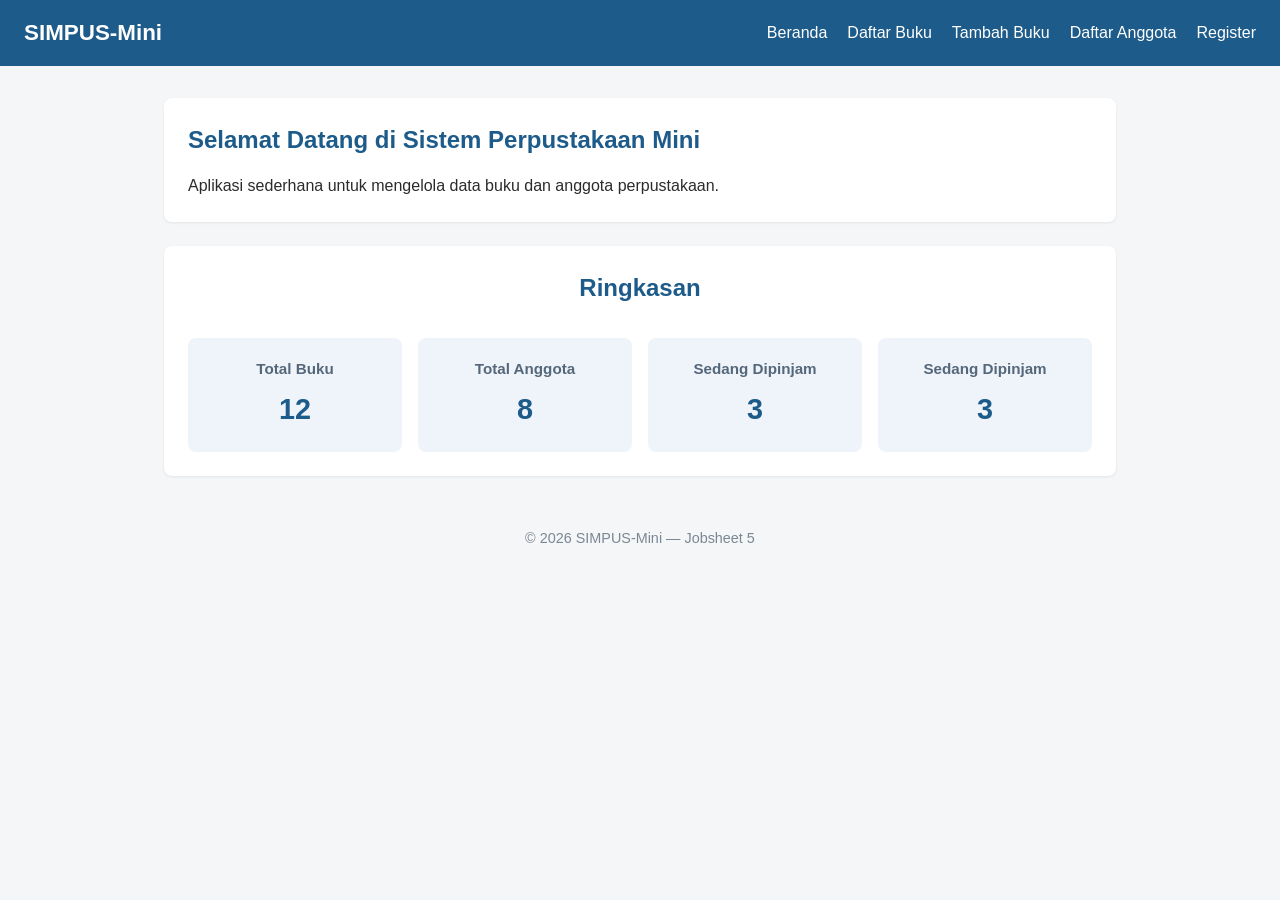
<file: Index.html>
<!DOCTYPE html>
<html lang="id">
<head>
    <meta charset="UTF-8">
    <meta name="viewport" content="width=device-width, initial-scale=1">
    <title>SIMPUS-Mini | Beranda</title>
    <link rel="stylesheet" href="assets/css/style.css">
</head>
<body>
    <header>
        <h1>SIMPUS-Mini</h1>
        <button type="button" id="nav-toggle-btn" class="nav-toggle-label" aria-label="Menu">&#9776;</button>
        <nav>
            <ul>
                <li><a href="index.html">Beranda</a></li>
                <li><a href="buku/list.html">Daftar Buku</a></li>
                <li><a href="buku/tambah.html">Tambah Buku</a></li>
                <li><a href="anggota/list.html">Daftar Anggota</a></li>
                <li><a href="Register.html">Register</a></li>
            </ul>
        </nav>
    </header>

    <main>
        <section>
            <h2>Selamat Datang di Sistem Perpustakaan Mini</h2>
            <p>Aplikasi sederhana untuk mengelola data buku dan anggota perpustakaan.</p>
        </section>

        <section>
            <h2>Ringkasan</h2>
            <article>
                <h3>Total Buku</h3>
                <p>12</p>
            </article>
            <article>
                <h3>Total Anggota</h3>
                <p>8</p>
            </article>
            <article>
                <h3>Sedang Dipinjam</h3>
                <p>3</p>
            </article>
            <article>
                <h3>Sedang Dipinjam</h3>
                <p>3</p>
            </article>
        </section>
    </main>

    <footer>
        <p>&copy; 2026 SIMPUS-Mini &mdash; Jobsheet 5</p>
    </footer>
    <script src="assets/js/app.js"></script>
</body>
</html>
</file>
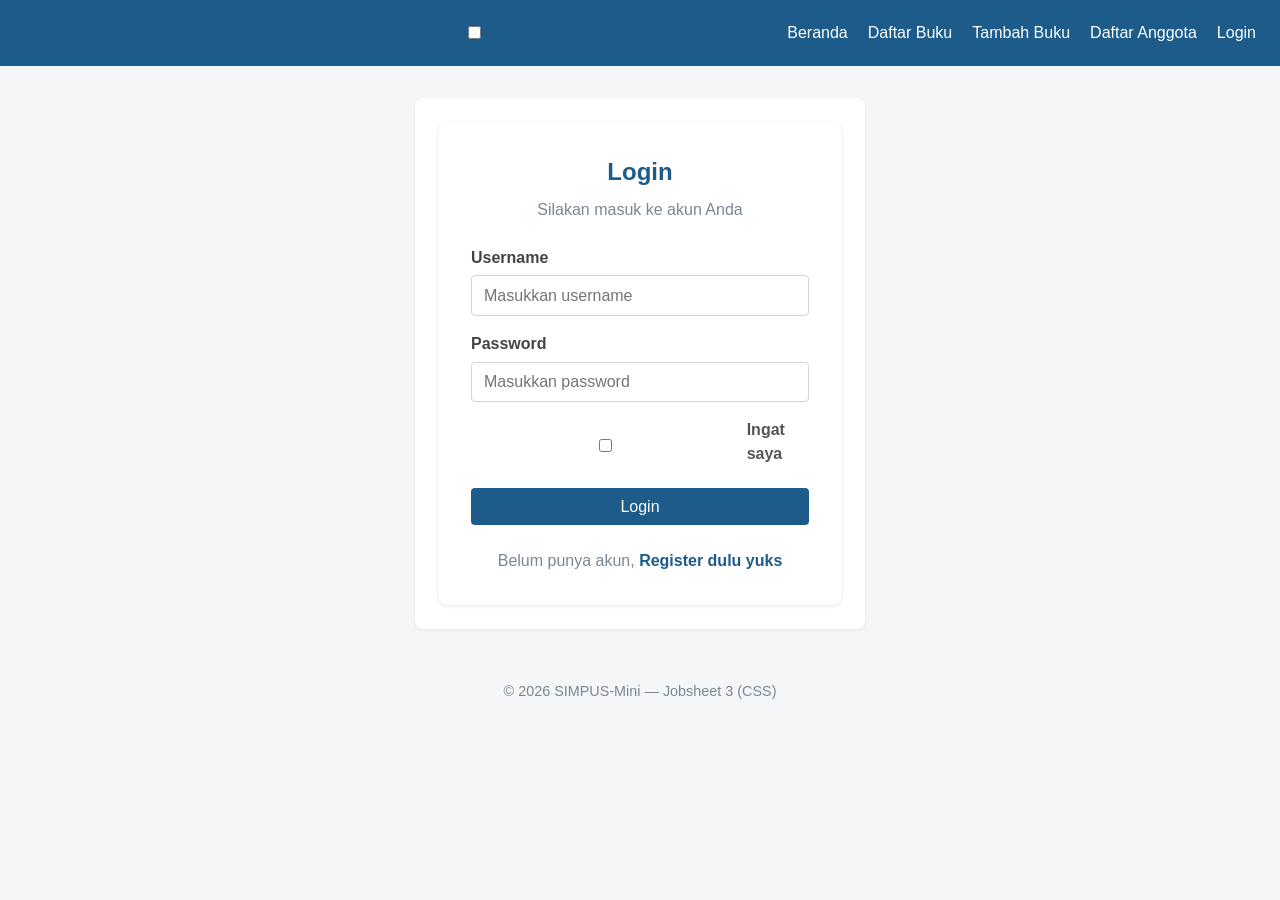
<file: Login.html>
<!doctype html>
<html lang="id">
  <head>
    <meta charset="UTF-8" />
    <meta name="viewport" content="width=device-width, initial-scale=1" />

    <title>SIMPUS-Mini | Login</title>

    <!-- CSS milik kita sendiri -->
    <link rel="stylesheet" href="assets/css/style.css" />
  </head>

  <body>

    <!-- ===== Navbar ===== -->
    <header>
      <h1>
        <a href="index.html">SIMPUS-Mini</a>
      </h1>

      <!-- Tombol hamburger -->
      <input type="checkbox" id="nav-toggle" class="nav-toggle" />
      <label for="nav-toggle" class="nav-toggle-label">&#9776;</label>

      <!-- Menu -->
      <nav>
        <ul>
          <li>
            <a href="index.html">Beranda</a>
          </li>

          <li>
            <a href="buku/list.html">Daftar Buku</a>
          </li>

          <li>
            <a href="buku/tambah.html">Tambah Buku</a>
          </li>

          <li>
            <a href="anggota/list.html">Daftar Anggota</a>
          </li>

          <li>
            <a href="Login.html">Login</a>
          </li>
        </ul>
      </nav>
    </header>


    <!-- ===== Halaman Login ===== -->
    <main>

      <section class="login-section">

        <!-- Card Login -->
        <div class="login-card">

          <!-- Judul -->
          <h2>Login</h2>

          <p class="login-description">
            Silakan masuk ke akun Anda
          </p>


          <!-- Form -->
          <form>

            <!-- Username -->
            <div class="form-group">
              <label for="username">
                Username
              </label>

              <input
                type="text"
                id="username"
                name="username"
                placeholder="Masukkan username"
                required
              />
            </div>


            <!-- Password -->
            <div class="form-group">
              <label for="password">
                Password
              </label>

              <input
                type="password"
                id="password"
                name="password"
                placeholder="Masukkan password"
                required
              />
            </div>


            <!-- Ingat saya -->
            <div class="remember">
              <input
                type="checkbox"
                id="remember"
                name="remember"
              />

              <label for="remember">
                Ingat saya
              </label>
            </div>


            <!-- Tombol Login -->
            <button type="submit" class="login-button">
              Login
            </button>


            <!-- Register -->
            <p class="register-link">
              Belum punya akun,
              <a href="Register.html">
                Register dulu yuks
              </a>
            </p>

          </form>

        </div>

      </section>

    </main>


    <!-- ===== Footer ===== -->
    <footer>
      <p>
        &copy; 2026 SIMPUS-Mini &mdash; Jobsheet 3 (CSS)
      </p>
    </footer>

  </body>
</html>
</file>
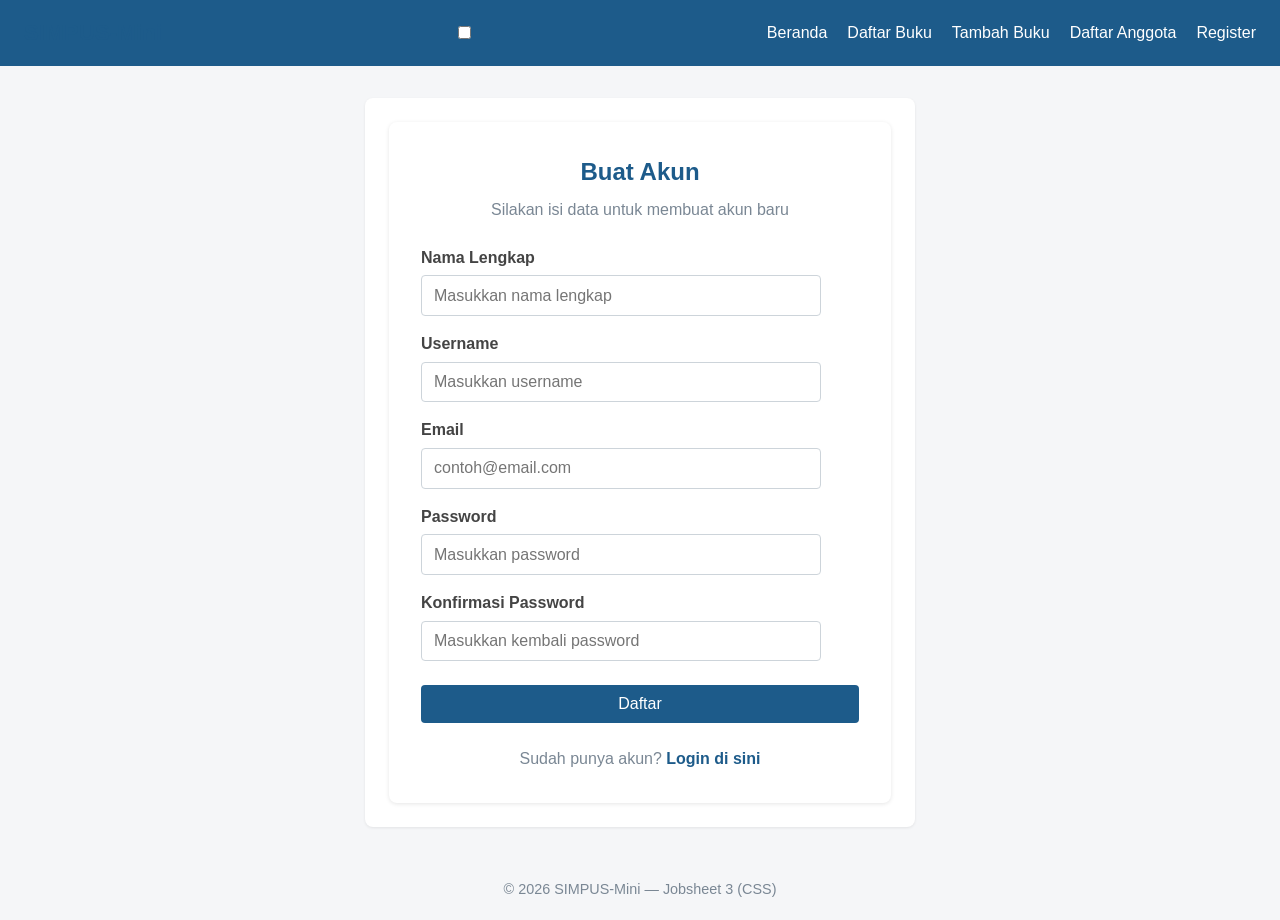
<file: Register.html>
<!doctype html>
<html lang="id">
  <head>
    <meta charset="UTF-8" />
    <meta name="viewport" content="width=device-width, initial-scale=1" />

    <title>SIMPUS-Mini | Register</title>

    <!-- CSS milik kita sendiri -->
    <link rel="stylesheet" href="assets/css/style.css" />
  </head>

  <body>

    <!-- ===== Navbar ===== -->
    <header>
      <h1>
        <a href="index.html">SIMPUS-Mini</a>
      </h1>

      <!-- Tombol hamburger -->
      <input type="checkbox" id="nav-toggle" class="nav-toggle" />
      <label for="nav-toggle" class="nav-toggle-label">&#9776;</label>

      <!-- Menu -->
      <nav>
        <ul>
          <li>
            <a href="index.html">Beranda</a>
          </li>

          <li>
            <a href="buku/list.html">Daftar Buku</a>
          </li>

          <li>
            <a href="buku/tambah.html">Tambah Buku</a>
          </li>

          <li>
            <a href="anggota/list.html">Daftar Anggota</a>
          </li>

          <li>
            <a href="Register.html">Register</a>
          </li>
        </ul>
      </nav>
    </header>


    <!-- ===== Halaman Register ===== -->
    <main>

      <section class="register-section">

        <!-- Card Register -->
        <div class="register-card">

          <!-- Judul -->
          <h2>Buat Akun</h2>

          <p class="register-description">
            Silakan isi data untuk membuat akun baru
          </p>


          <!-- Form Register -->
          <form>

            <!-- Nama Lengkap -->
            <div class="form-group">
              <label for="nama">
                Nama Lengkap
              </label>

              <input
                type="text"
                id="nama"
                name="nama"
                placeholder="Masukkan nama lengkap"
                required
              />
            </div>


            <!-- Username -->
            <div class="form-group">
              <label for="username">
                Username
              </label>

              <input
                type="text"
                id="username"
                name="username"
                placeholder="Masukkan username"
                required
              />
            </div>


            <!-- Email -->
            <div class="form-group">
              <label for="email">
                Email
              </label>

              <input
                type="email"
                id="email"
                name="email"
                placeholder="contoh@email.com"
                required
              />
            </div>


            <!-- Password -->
            <div class="form-group">
              <label for="password">
                Password
              </label>

              <input
                type="password"
                id="password"
                name="password"
                placeholder="Masukkan password"
                required
              />
            </div>


            <!-- Konfirmasi Password -->
            <div class="form-group">
              <label for="password_confirmation">
                Konfirmasi Password
              </label>

              <input
                type="password"
                id="password_confirmation"
                name="password_confirmation"
                placeholder="Masukkan kembali password"
                required
              />
            </div>


            <!-- Tombol Register -->
            <button type="submit" class="register-button">
              Daftar
            </button>


            <!-- Link Login -->
            <p class="login-link">
              Sudah punya akun?
              <a href="Login.html">
                Login di sini
              </a>
            </p>

          </form>

        </div>

      </section>

    </main>


    <!-- ===== Footer ===== -->
    <footer>
      <p>
        &copy; 2026 SIMPUS-Mini &mdash; Jobsheet 3 (CSS)
      </p>
    </footer>

  </body>
</html>
</file>
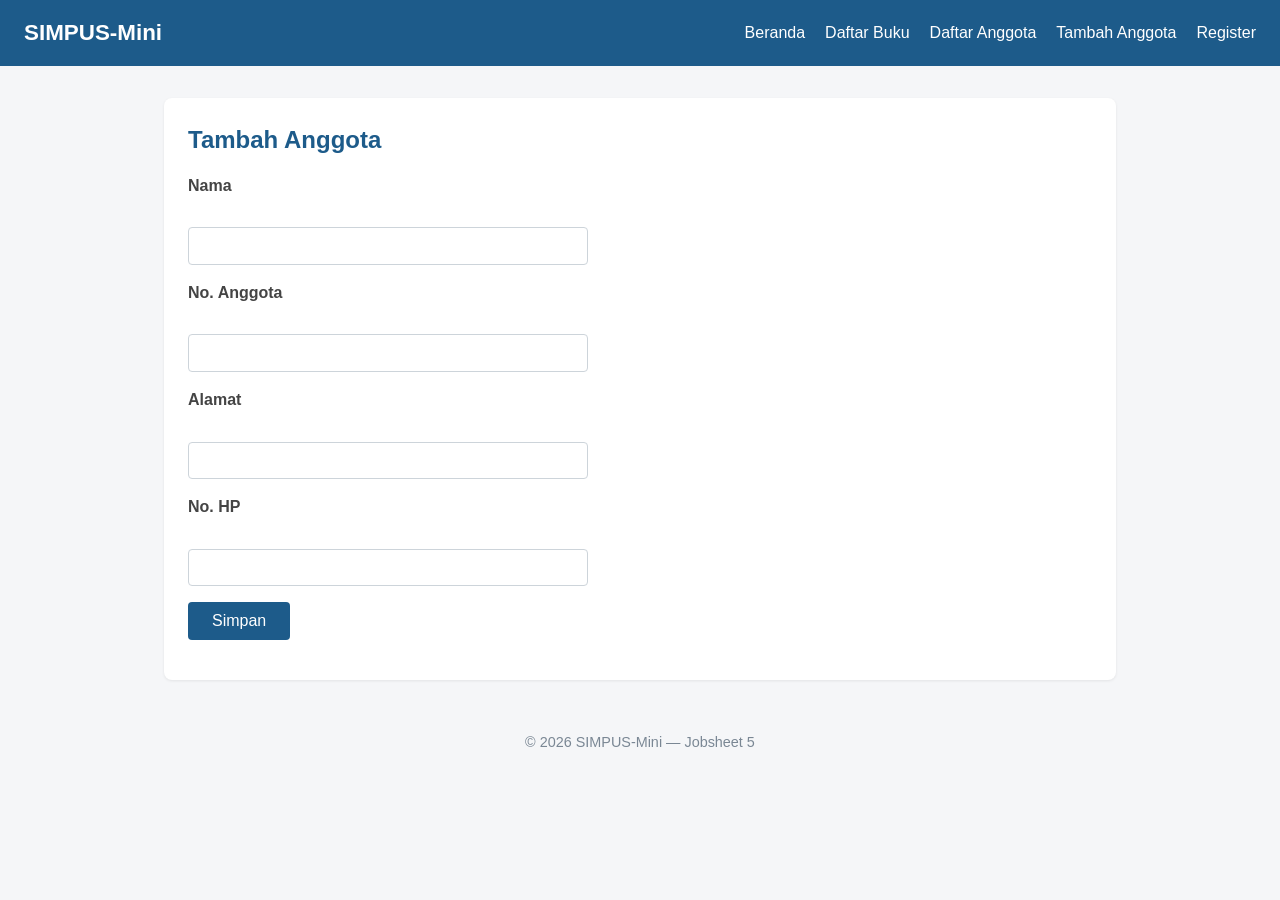
<file: anggota/tambah.html>
<!DOCTYPE html>
<html lang="id">
<head>
    <meta charset="UTF-8">
    <meta name="viewport" content="width=device-width, initial-scale=1">
    <title>SIMPUS-Mini | Tambah Anggota</title>
    <link rel="stylesheet" href="../assets/css/style.css">
</head>
<body>
    <header>
        <h1>SIMPUS-Mini</h1>
        <button type="button" id="nav-toggle-btn" class="nav-toggle-label" aria-label="Menu">&#9776;</button>
        <nav>
            <ul>
                <li><a href="../index.html">Beranda</a></li>
                <li><a href="../buku/list.html">Daftar Buku</a></li>
                <li><a href="list.html">Daftar Anggota</a></li>
                <li><a href="tambah.html">Tambah Anggota</a></li>
                <li><a href="Register.html">Register</a></li>
            </ul>
        </nav>
    </header>

    <main>
        <section>
            <h2>Tambah Anggota</h2>
            <form id="form-tambah" novalidate>
                <p>
                    <label for="nama">Nama</label><br>
                    <input type="text" id="nama" name="nama" required>
                </p>
                <p>
                    <label for="no_anggota">No. Anggota</label><br>
                    <input type="text" id="no_anggota" name="no_anggota" required>
                </p>
                <p>
                    <label for="alamat">Alamat</label><br>
                    <input type="text" id="alamat" name="alamat">
                </p>
                <p>
                    <label for="no_hp">No. HP</label><br>
                    <input type="text" id="no_hp" name="no_hp">
                </p>
                <p>
                    <button type="submit">Simpan</button>
                </p>
            </form>
        </section>
    </main>

    <footer>
        <p>&copy; 2026 SIMPUS-Mini &mdash; Jobsheet 5</p>
    </footer>
    <script src="../assets/js/app.js"></script>
</body>
</html>
</file>
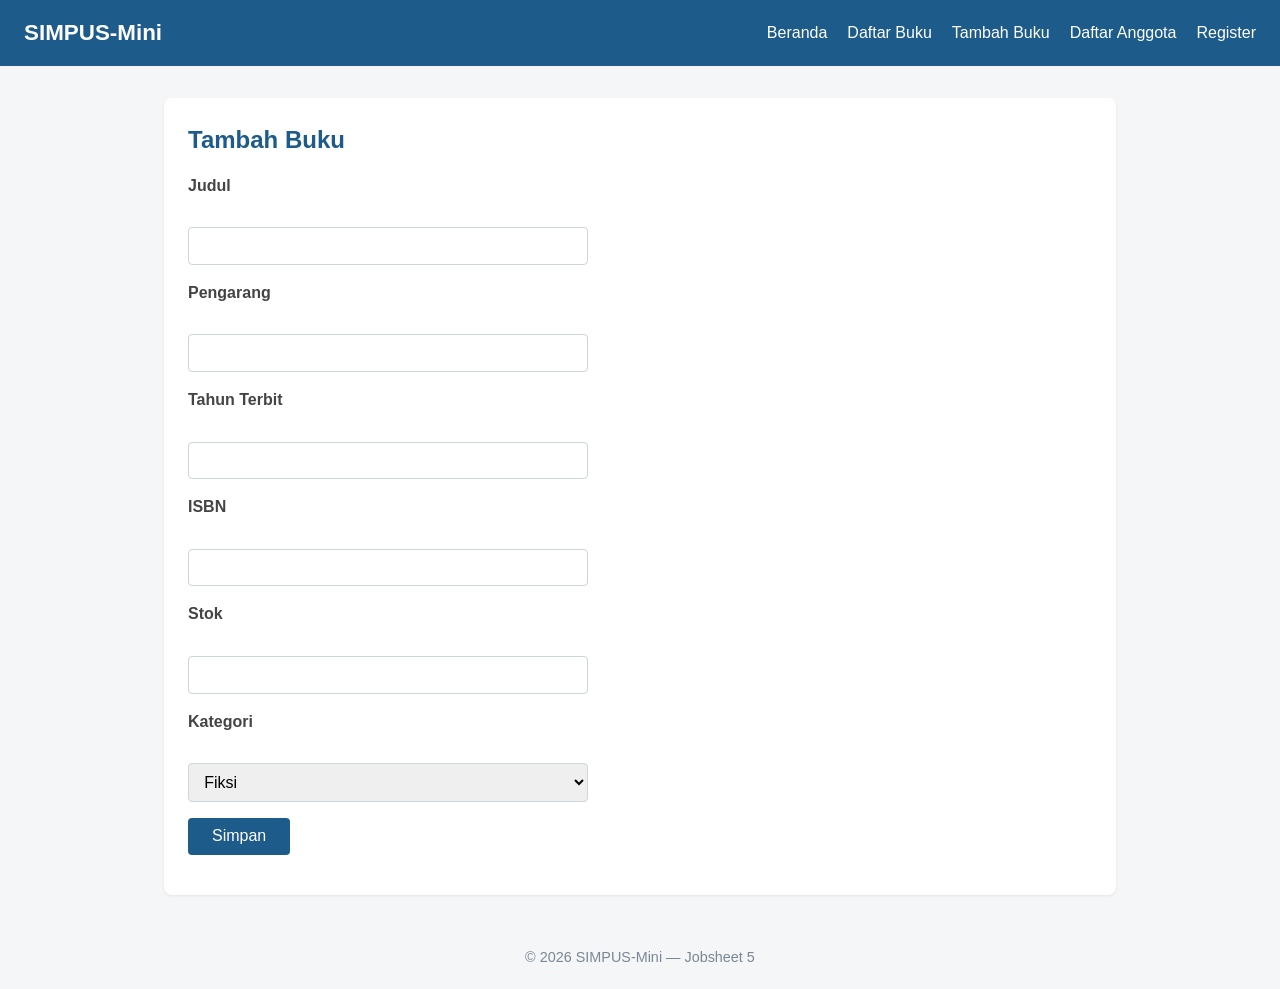
<file: buku/tambah.html>
<!DOCTYPE html>
<html lang="id">
<head>
    <meta charset="UTF-8">
    <meta name="viewport" content="width=device-width, initial-scale=1">
    <title>SIMPUS-Mini | Tambah Buku</title>
    <link rel="stylesheet" href="../assets/css/style.css">
</head>
<body>
    <header>
        <h1>SIMPUS-Mini</h1>
        <button type="button" id="nav-toggle-btn" class="nav-toggle-label" aria-label="Menu">&#9776;</button>
        <nav>
            <ul>
                <li><a href="../index.html">Beranda</a></li>
                <li><a href="list.html">Daftar Buku</a></li>
                <li><a href="tambah.html">Tambah Buku</a></li>
                <li><a href="../anggota/list.html">Daftar Anggota</a></li>
                <li><a href="Register.html">Register</a></li>
            </ul>
        </nav>
    </header>

    <main>
        <section>
            <h2>Tambah Buku</h2>
            <form id="form-tambah" novalidate>
                <p>
                    <label for="judul">Judul</label><br>
                    <input type="text" id="judul" name="judul" required>
                </p>
                <p>
                    <label for="pengarang">Pengarang</label><br>
                    <input type="text" id="pengarang" name="pengarang" required>
                </p>
                <p>
                    <label for="tahun">Tahun Terbit</label><br>
                    <input type="number" id="tahun" name="tahun" min="1900" max="2026" required>
                </p>
                <p>
                    <label for="isbn">ISBN</label><br>
                    <input type="text" id="isbn" name="isbn">
                </p>
                <p>
                    <label for="stok">Stok</label><br>
                    <input type="number" id="stok" name="stok" min="0" required>
                </p>
                <p>
                    <label for="kategori">Kategori</label><br>
                    <select id="kategori" name="kategori">
                        <option value="fiksi">Fiksi</option>
                        <option value="non-fiksi">Non-Fiksi</option>
                        <option value="referensi">Referensi</option>
                    </select>
                </p>
                <p>
                    <button type="submit">Simpan</button>
                </p>
            </form>
        </section>
    </main>

    <footer>
        <p>&copy; 2026 SIMPUS-Mini &mdash; Jobsheet 5</p>
    </footer>
    <script src="../assets/js/app.js"></script>
</body>
</html>
</file>
<file: assets/css/style.css>
/* ===== Reset & Base ===== */
* {
    box-sizing: border-box;
    margin: 0;
    padding: 0;
}

body {
    font-family: "Segoe UI", Arial, sans-serif;
    color: #2b2b2b;
    background-color: #f5f6f8;
    line-height: 1.5;
}

a {
    color: #1d5b8a;
    text-decoration: none;
}

a:hover {
    text-decoration: underline;
}

/* ===== Header & Navbar (Flexbox) ===== */
header {
    background-color: #1d5b8a;
    color: #fff;
    padding: 1rem 1.5rem;
    display: flex;
    align-items: center;
    justify-content: space-between;
    flex-wrap: wrap;
}

header h1 {
    font-size: 1.4rem;
}

header nav ul {
    list-style: none;
    display: flex;
    gap: 1.25rem;
}

header nav a {
    color: #fff;
    font-weight: 500;
}

/* ===== Main Layout ===== */
main {
    max-width: 1000px;
    margin: 2rem auto;
    padding: 0 1.5rem;
}

section {
    background-color: #fff;
    border-radius: 8px;
    padding: 1.5rem;
    margin-bottom: 1.5rem;
    box-shadow: 0 1px 3px rgba(0, 0, 0, 0.08);
}

section h2 {
    margin-bottom: 1rem;
    color: #1d5b8a;
}

/* ===== Kartu Statistik (CSS Grid) ===== */
main section:nth-of-type(2) {
    display: grid;
    grid-template-columns: repeat(4, 1fr);
    gap: 1rem;
}

main section:nth-of-type(2) h2 {
    /* bagian 1/-1 ini berfungsi untuk tulisan ringkasan,
    supaya gak ikut jadi satu dengan css yang tabel total buku dkk*/
    /* mulai dari kolom pertama sampai terakhir, bagian section h2,
    akan di gabung dan tulisannya jadi di tengah */
    grid-column: 1 / -1; 
    text-align: center;
}

main section:nth-of-type(2) article {
    background-color: #eef4fa;
    border-radius: 8px;
    padding: 1.25rem;
    text-align: center;
}

main section:nth-of-type(2) article h3 {
    font-size: 0.95rem;
    color: #55677a;
    margin-bottom: 0.5rem;
}

main section:nth-of-type(2) article p {
    font-size: 1.8rem;
    font-weight: 700;
    color: #1d5b8a;
}

/* ===== Tabel ===== */
table {
    width: 100%;
    border-collapse: collapse;
}

th, td {
    text-align: left;
    padding: 0.65rem 0.75rem;
    border-bottom: 1px solid #e2e6ea;
}

thead {
    background-color: #1d5b8a;
    color: #fff;
}

tbody tr:nth-child(even) {
    background-color: #f7f9fb;
}

tbody tr:hover {
    background-color: #eef4fa;
}

td button {
    padding: 0.35rem 0.7rem;
    margin-right: 0.35rem;
    border: none;
    border-radius: 4px;
    cursor: pointer;
    font-size: 0.85rem;
}

td button:first-of-type {
    background-color: #f0ad4e;
    color: #fff;
}

td button:last-of-type {
    background-color: #d9534f;
    color: #fff;
}

/* ===== Form ===== */
form p {
    margin-bottom: 1rem;
}

form label {
    display: block;
    margin-bottom: 0.35rem;
    font-weight: 600;
    color: #444;
}

form input,
form select {
    width: 100%;
    max-width: 400px;
    padding: 0.55rem 0.7rem;
    border: 1px solid #cdd4da;
    border-radius: 4px;
    font-size: 1rem;
}

form button[type="submit"] {
    background-color: #1d5b8a;
    color: #fff;
    border: none;
    padding: 0.6rem 1.5rem;
    border-radius: 4px;
    font-size: 1rem;
    cursor: pointer;
}

form button[type="submit"]:hover {
    background-color: #164869;
}

/* ===== Footer ===== */
footer {
    text-align: center;
    padding: 1.25rem;
    color: #7a8794;
    font-size: 0.9rem;
}


/* ===== Tabel Responsif ===== */
.table-responsive {
    overflow-x: auto;
}

/* ===== Hamburger Menu (JS-driven) ===== */
.nav-toggle-label {
    display: none;
    font-size: 1.6rem;
    color: #fff;
    background: none;
    border: none;
    cursor: pointer;
}

/* ===== Pesan Error Validasi ===== */
.error {
    display: block;
    color: #d9534f;
    font-size: 0.85rem;
    margin-top: 0.25rem;
}

/* ===== Kolom Pencarian ===== */
.search-box {
    margin-bottom: 1rem;
}

.search-box input {
    width: 100%;
    max-width: 320px;
    padding: 0.5rem 0.75rem;
    border: 1px solid #cdd4da;
    border-radius: 4px;
}

/* ===== Responsive Breakpoints ===== */

/* Tablet ke bawah */
@media (max-width: 768px) {
    main section:nth-of-type(2) {
        grid-template-columns: repeat(2, 1fr);
    }
}

/* Mobile */
@media (max-width: 480px) {
    header {
        position: relative;
    }

    .nav-toggle-label {
        display: block;
    }

    header nav {
        display: none;
        width: 100%;
        order: 3;
        margin-top: 1rem;
    }

    header nav.nav-open {
        display: block;
    }

    header nav ul {
        flex-direction: column;
        gap: 0.75rem;
    }

    main section:nth-of-type(2) {
        grid-template-columns: 1fr;
    }

    form input,
    form select {
        max-width: 100%;
    }
}

/* ===== Register ===== */

.register-section {
    max-width: 550px;
    margin: 2rem auto;
}

.register-card {
    background-color: #fff;
    padding: 2rem;
    border-radius: 8px;
    box-shadow: 0 1px 4px rgba(0, 0, 0, 0.1);
}

.register-card h2 {
    text-align: center;
    color: #1d5b8a;
    margin-bottom: 0.5rem;
}

.register-description {
    text-align: center;
    color: #7a8794;
    margin-bottom: 1.5rem;
}


/* ===== Form Register ===== */

.register-card .form-group {
    margin-bottom: 1rem;
}

.register-card .form-group label {
    display: block;
    margin-bottom: 0.35rem;
    font-weight: 600;
    color: #444;
}

.register-card .form-group input {
    width: 100%;
    padding: 0.65rem 0.75rem;
    border: 1px solid #cdd4da;
    border-radius: 4px;
    font-size: 1rem;
}

.register-card .form-group input:focus {
    outline: none;
    border-color: #1d5b8a;
}


/* ===== Tombol Register ===== */

.register-button {
    width: 100%;
    background-color: #1d5b8a;
    color: #fff;
    border: none;
    padding: 0.65rem;
    border-radius: 4px;
    font-size: 1rem;
    cursor: pointer;
    margin-top: 0.5rem;
}

.register-button:hover {
    background-color: #164869;
}


/* ===== Link Login ===== */

.login-link {
    text-align: center;
    color: #7a8794;
    margin-top: 1.5rem;
    margin-bottom: 0;
}

.login-link a {
    color: #1d5b8a;
    font-weight: 600;
}

.login-link a:hover {
    text-decoration: underline;
}

/* ===== Login ===== */

.login-section {
    max-width: 450px;
    margin: 2rem auto;
}

.login-card {
    background-color: #fff;
    padding: 2rem;
    border-radius: 8px;
    box-shadow: 0 1px 4px rgba(0, 0, 0, 0.1);
}

.login-card h2 {
    text-align: center;
    color: #1d5b8a;
    margin-bottom: 0.5rem;
}

.login-description {
    text-align: center;
    color: #7a8794;
    margin-bottom: 1.5rem;
}


/* ===== Form Login ===== */

.form-group {
    margin-bottom: 1rem;
}

.form-group label {
    display: block;
    margin-bottom: 0.35rem;
    font-weight: 600;
    color: #444;
}

.form-group input {
    width: 100%;
    padding: 0.65rem 0.75rem;
    border: 1px solid #cdd4da;
    border-radius: 4px;
    font-size: 1rem;
}

.form-group input:focus {
    outline: none;
    border-color: #1d5b8a;
}


/* ===== Ingat Saya ===== */

.remember {
    display: flex;
    align-items: center;
    gap: 0.4rem;
    margin-bottom: 1rem;
}

.remember label {
    color: #555;
}


/* ===== Tombol Login ===== */

.login-button {
    width: 100%;
    background-color: #1d5b8a;
    color: #fff;
    border: none;
    padding: 0.65rem;
    border-radius: 4px;
    font-size: 1rem;
    cursor: pointer;
}

.login-button:hover {
    background-color: #164869;
}


/* ===== Link Register ===== */

.register-link {
    text-align: center;
    color: #7a8794;
    margin-top: 1.5rem;
    margin-bottom: 0;
}

.register-link a {
    color: #1d5b8a;
    font-weight: 600;
}

.register-link a:hover {
    text-decoration: underline;
}
</file>
